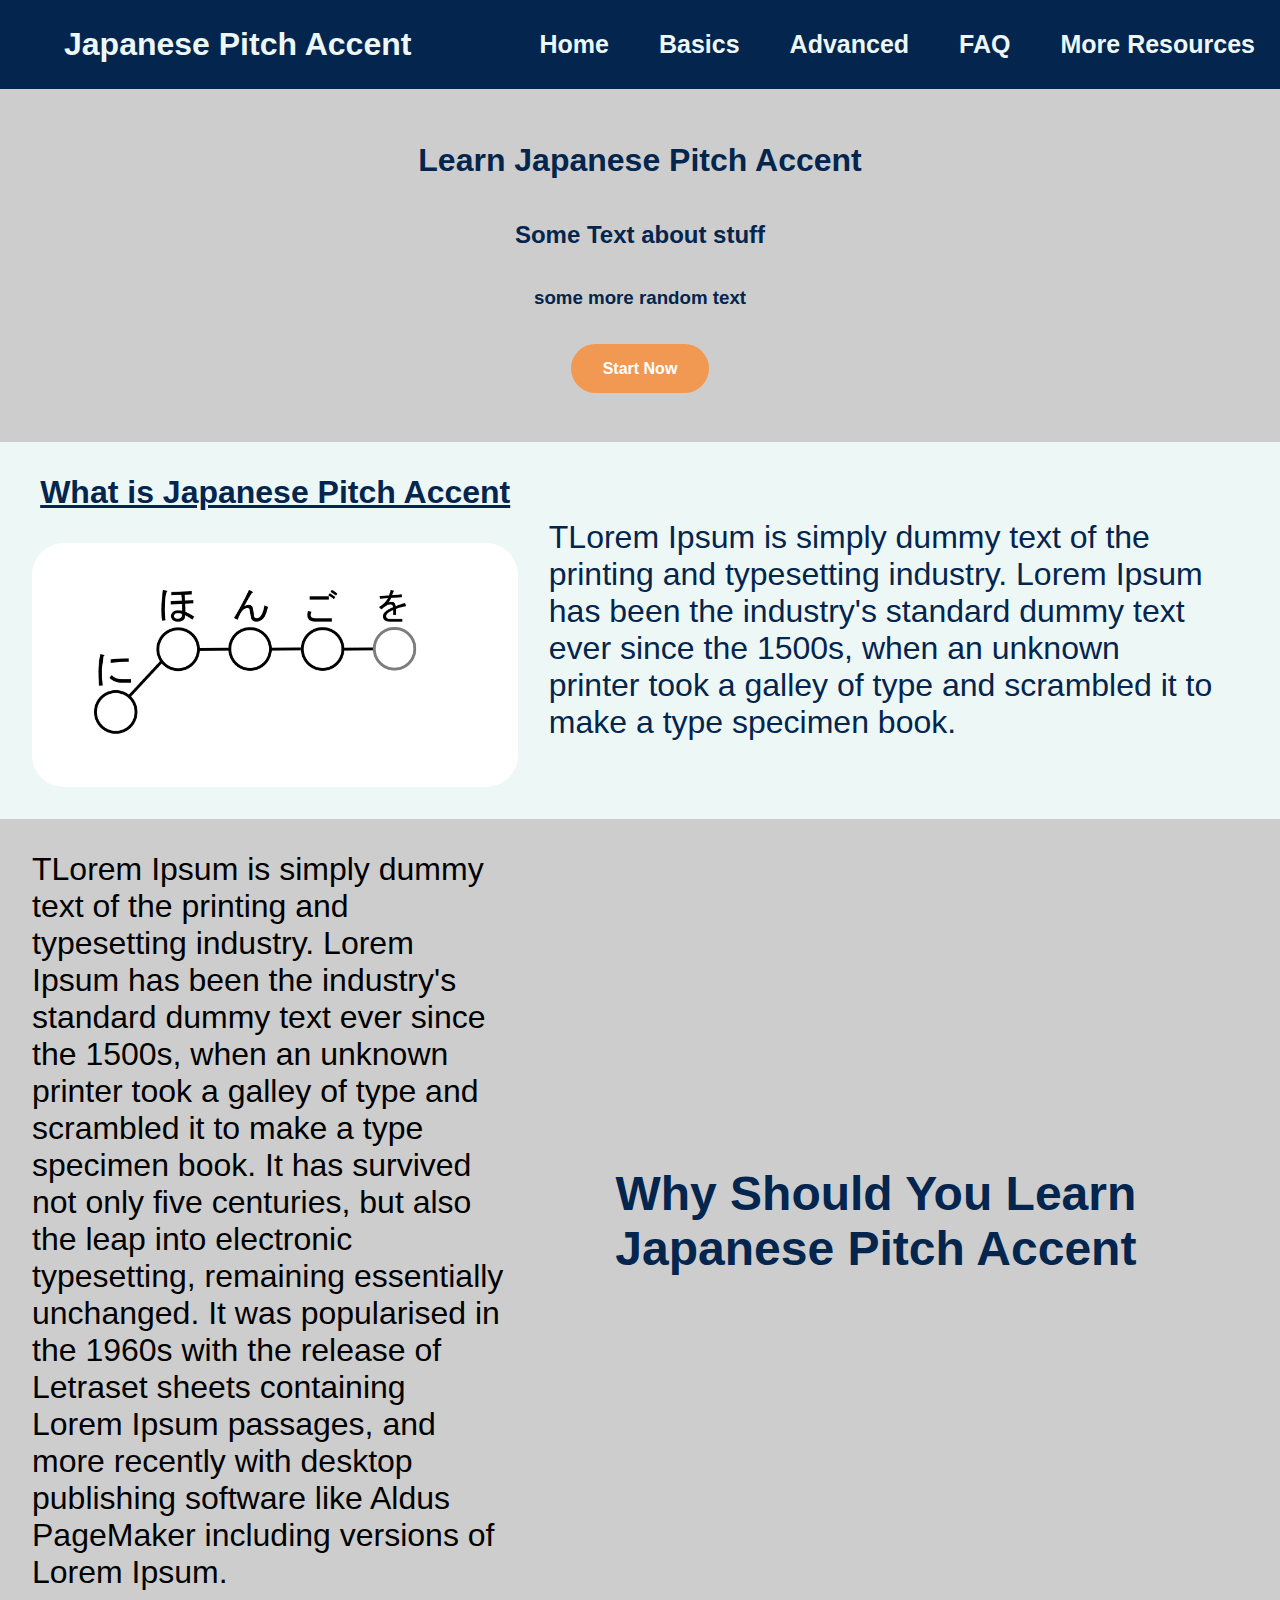
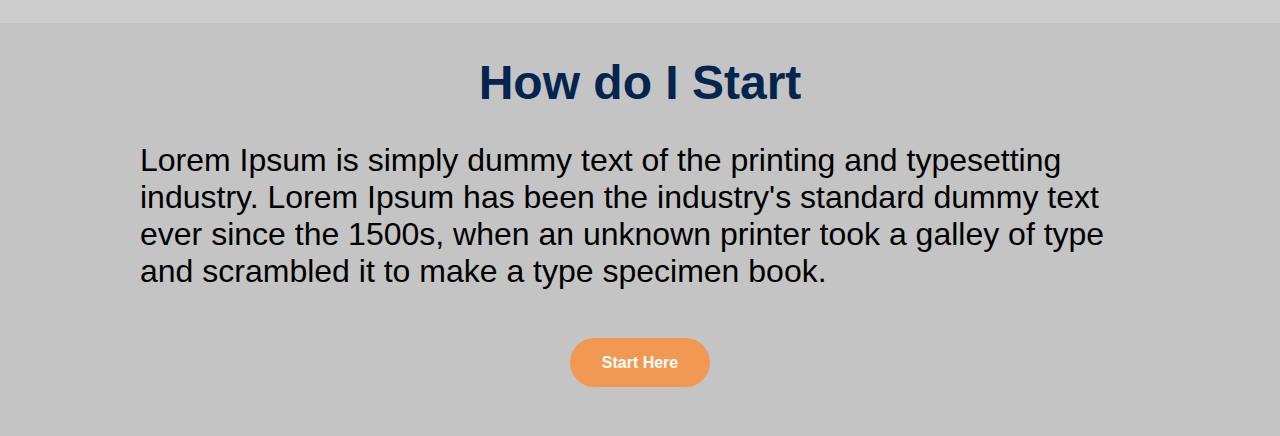
<file: index.html>
<!DOCTYPE html>
<html lang="en">
<head>
    <meta charset="UTF-8">
    <meta http-equiv="X-UA-Compatible" content="IE=edge">
    <meta name="viewport" content="width=device-width, initial-scale=1.0">
    <title>Japanese Pitch Accent</title>
    <link rel="stylesheet" href="home.css">
</head>
<body>
    <header>
        <h1 id="logo"><a href="index.html">Japanese Pitch Accent</a></h1> 
        <nav>
            <ul>
                <li><a href="index.html" class="nav-btn">Home</a></li>
                <li><a href="basics.html" class="nav-btn">Basics</a></li>
                <li><a href="advanced.html" class="nav-btn">Advanced</a></li>
                <li><a href="faq.html" class="nav-btn">FAQ</a></li>
                <li><a href="resources.html" class="nav-btn">More Resources</a></li>
            </ul>
        </nav>
    </header>
    <div class="top-wrapper">
        <h1>Learn Japanese Pitch Accent</h1>
        <h2>Some Text about stuff</h2>
        <h3>some more random text</h3>
        <div class="btn-wrapper">
            <a href="basics.html" class="btn">Start Now</a>
        </div>
    </div>
    <div class="intro-wrapper">
        <div class="intro-left">
            <h1>What is Japanese Pitch Accent</h1>
            <img src="images/nihongo.png" alt="" style="width: 100%;">
        </div>  
        <div class="intro-right">
        <p>TLorem Ipsum is simply dummy text of the printing 
            and typesetting industry. Lorem Ipsum has been the
             industry's standard dummy text ever since the 
             1500s, when an unknown printer took a galley 
             of type and scrambled it to make a type specimen 
             book.
             
        </p>
        </div>  
    </div>
    <div class="info-wrapper">
        
        <h1>Why Should You Learn Japanese Pitch Accent</h1>
        <p>TLorem Ipsum is simply dummy text of the printing 
            and typesetting industry. Lorem Ipsum has been the
             industry's standard dummy text ever since the 
             1500s, when an unknown printer took a galley 
             of type and scrambled it to make a type specimen 
             book. It has survived not only five centuries, 
             but also the leap into electronic typesetting, 
             remaining essentially unchanged. It was popularised 
             in the 1960s with the release of Letraset sheets
              containing Lorem Ipsum passages, and more recently
               with desktop publishing software like Aldus PageMaker 
               including versions of Lorem Ipsum.</p>

    </div>
    <div class="action-wrapper">
        <h1>How do I Start</h1>
        <p>Lorem Ipsum is simply dummy text of the printing 
            and typesetting industry. Lorem Ipsum has been the
            industry's standard dummy text ever since the 
            1500s, when an unknown printer took a galley 
            of type and scrambled it to make a type specimen 
            book.</p>

        <div class="btn-wrapper">

            <a href="basics.html" class="btn">Start Here</a>

        </div>

    </div>
</body>
</html>
</file>
<file: home.css>
* {
    box-sizing: border-box;
}


a, a:hover, a:focus, a:active {
    text-decoration: none;
    color: inherit;
}

nav ul {
    list-style: none;
    margin: 0px;
    padding: 0px;
}


body {
    height: 1500;
    margin: 0;
    font-family: Arial, Helvetica, sans-serif;
    width: auto;
}   

header {
    display: flex;
    align-items: center;

    background-color: #03254E;
    
    padding-left: 2em;

    
}

nav ul{
    display: flex;
}

nav a:hover {
    color: rgb(211, 212, 212);
    box-sizing: border-box;
    border-bottom: 5px solid #F19953;
}

#logo {
    flex: 1;  
    color: #EDF7F6;
    margin: 0;
    padding-left: 1em;
}

#logo a {
    transition: color 0.3s ease-out;
}

#logo a:hover {
    color: #F19953;
}

nav li {    
    color: #EDF7F6;
    font-size: 25px;
    font-weight: 600;
}

.nav-btn {
    display: flex;        
    padding: 1em;
    border-bottom: 5px solid #03254E;
    border-top: 5px solid #03254E;

}

.top-wrapper {
    display: flex;
    flex-direction: column;
    width: 100%;
    color: #03254E;
    background-color: #CDCDCD;
    align-items: center;
    text-align: center;
    padding: 2em;
}

.btn {
    font-size: 1rem;
    font-weight: bold;
    color: white;
    background-color: #F19953;
    border-radius: 2em;
    padding: 1em 2em;
}

.btn-wrapper {
    padding: 2em;
}

.intro-wrapper {
    display: flex;
    background-color: #EDF7F6;
    color: #03254E;
    padding: 2em;
    flex-wrap: wrap;
    justify-content: space-between;
}

.intro-left {
    display: flex;
    flex-direction: column;
    align-items: center;
    text-align: center;
    flex-basis: 40%;

}

.intro-left h1 {
    text-decoration: underline;
    padding-bottom: 1em;
    margin: 0;
}

.intro-left img {
    background-color: white;
    border-radius: 2em;
}

.intro-right {
    display: flex;
    flex-basis: 55%;
    font-size: 2em;
    margin: auto;
}

.info-wrapper {
    display: flex;
    padding: 2em;
    background-color: #CDCDCD;
    justify-content: space-between;
}

.info-wrapper h1 {
    color: #03254E;
    order: 2;
    font-size: 3em;
    text-align: center;
    margin: auto;
}

.info-wrapper p {
    flex-basis: 55%;
    font-size: 2em;
    margin: auto;
}

.action-wrapper {
    display: flex;
    padding: 2em;
    background-color: #C4C4C4;
    flex-direction: column;
    align-items: center;
}

.action-wrapper h1 {
    font-size: 3em;

    color: #03254E;
    margin: 0;
}


.action-wrapper p {
    font-size: 2em;
    width: 1000px;
}
</file>
